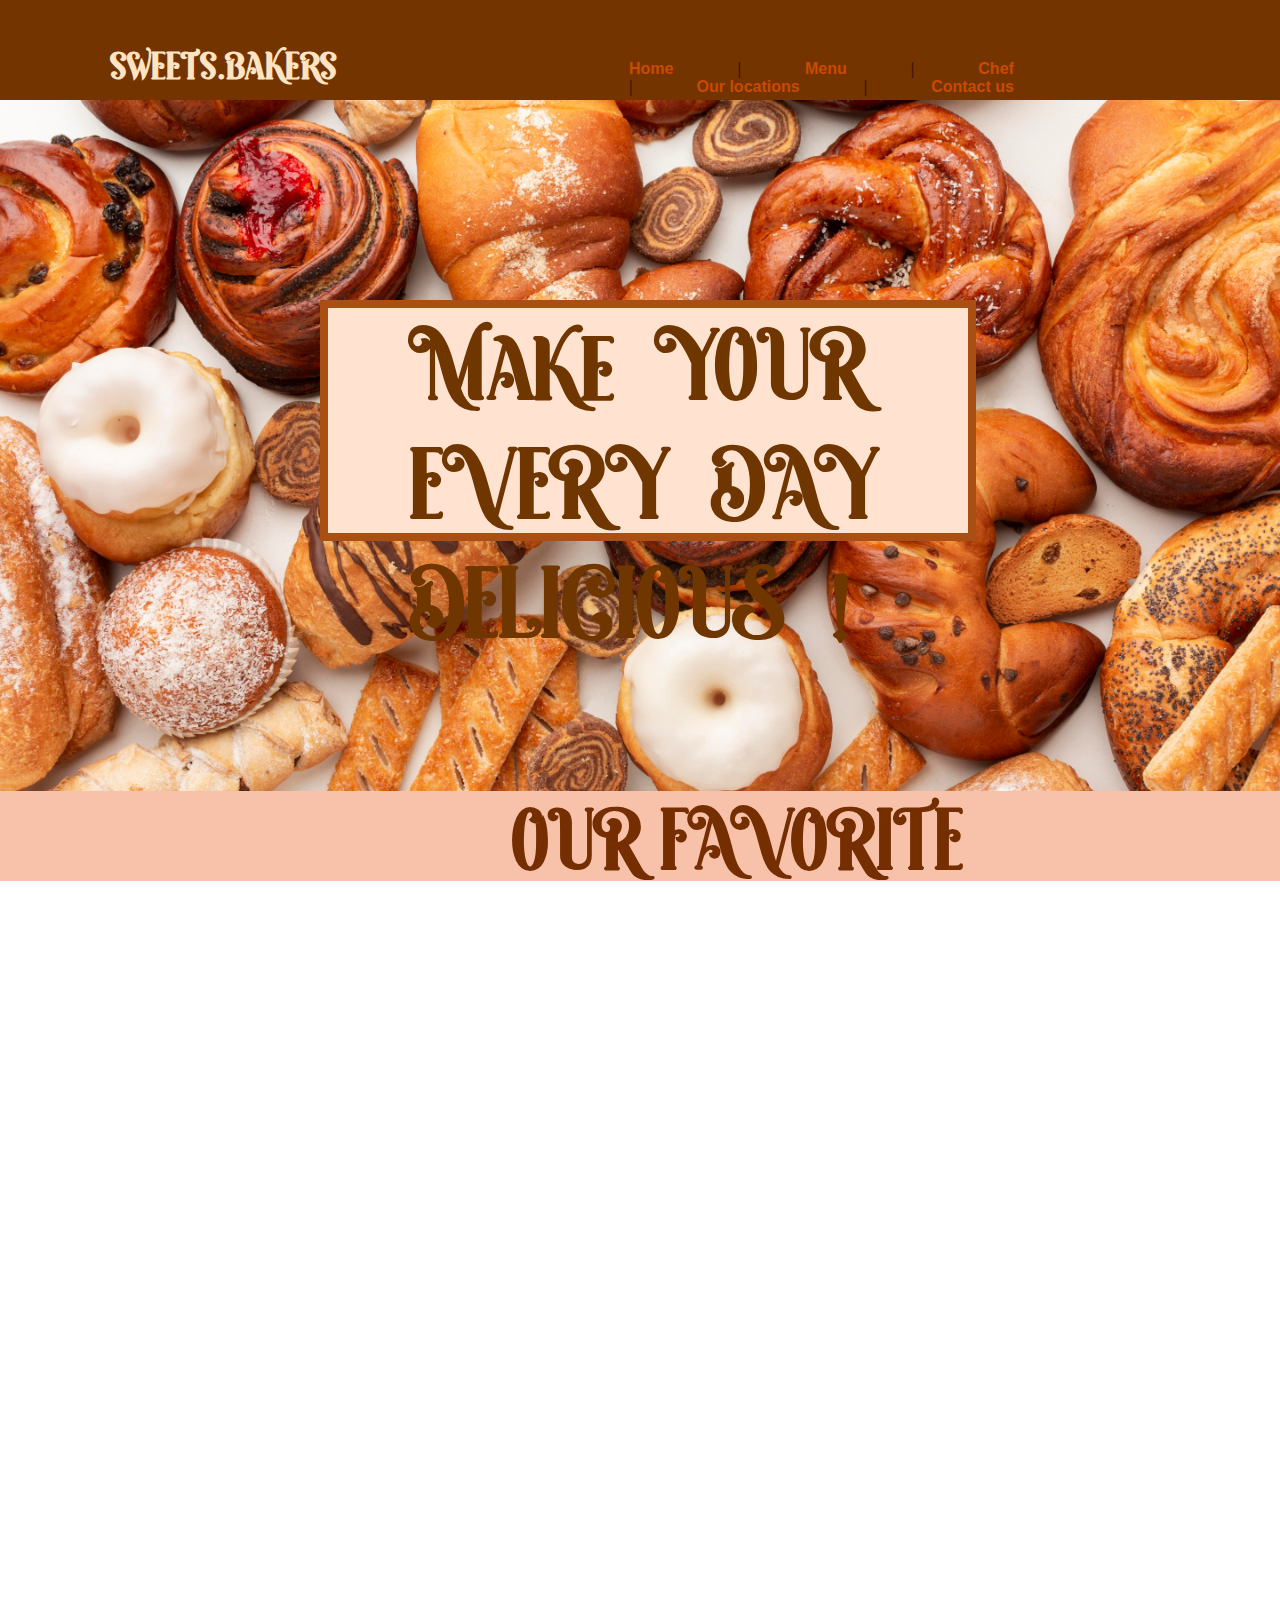
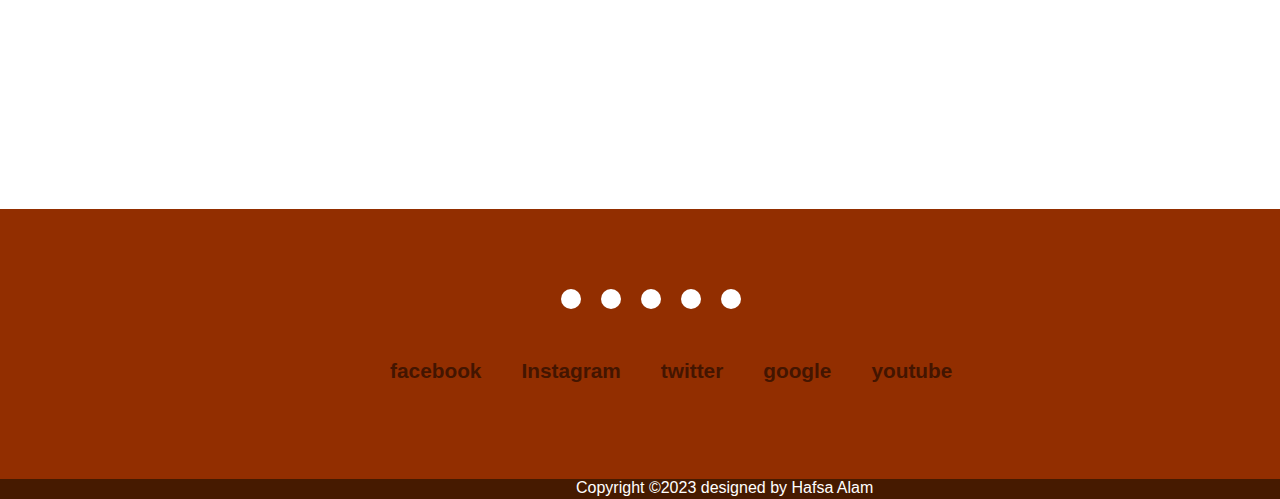
<file: index.html>
<!DOCTYPE html>
<html lang="en">

<head>
    <meta charset="UTF-8">
    <meta name="viewport" content="width=device-width, initial-scale=1.0">
    <title>Sweets Bakers</title>
    <link rel="shoetcut icon" href="images/S__3___1_-removebg-preview.png">
    <link rel="stylesheet" href="webpage.css">
    <link rel="stylesheet" href="https://cdnjs.cloudflare.com/ajax/libs/font-awesome/6.4.2/css/all.min.css" integrity="sha512-z3gLpd7yknf1YoNbCzqRKc4qyor8gaKU1qmn+CShxbuBusANI9QpRohGBreCFkKxLhei6S9CQXFEbbKuqLg0DA==" crossorigin="anonymous" referrerpolicy="no-referrer" />
    <link href="https://unpkg.com/aos@2.3.1/dist/aos.css" rel="stylesheet">
    <script src="https://unpkg.com/aos@2.3.1/dist/aos.js"></script>
    <link rel="stylesheet" href="https://cdnjs.cloudflare.com/ajax/libs/font-awesome/6.4.2/css/all.min.css" integrity="sha512-z3gLpd7yknf1YoNbCzqRKc4qyor8gaKU1qmn+CShxbuBusANI9QpRohGBreCFkKxLhei6S9CQXFEbbKuqLg0DA==" crossorigin="anonymous" referrerpolicy="no-referrer" />


</head>

<body>
    <div class="main">
    <div class="d1">
           <h3> sweets.bakers</h3>
        </div>    
        <div class="d3">
            <ul>
                <li><a href="index.html">Home</a></li>
                <li>|</li>
                <li><a href="menu.html">Menu</a></li>
                <li>|</li>
                <li> <a href="chef.html">Chef</a></li>
                <li>|</li>
                <li><a href="loc.html">Our locations</a></li>
                <li>|</li>
               <li><a href="Contact us.html">Contact us</a></li>
            </ul>
        </div>
    
    <div class="d55"> 
        <a href=""><i class="fa-solid fa-cart-shopping"></i></a>
        <a href=""><i class="fa-solid fa-magnifying-glass"></i></i></a>
       
    </div>
    </div>



    <div class="d5">
        <div class="d6">
            <h2>Make YOUR EVERY DAY DELICIOUS !</h2>
        </div>
        <div class="d7">
            <h5>OUR FAVORITE</h5>
        </div>
       
        <div data-aos="fade-down"
        data-aos-easing="linear"
        data-aos-duration="1500" data-aos-duration=5s class="c1">
            <div class="cc1">
                <img src="images/bread.jpg">
                <br>
                <h6>Brown Bread</h6><br>
                <p> Available in suger free also. </p><br>
                <h4>Rs:500</h4>
                <button>Order</button>
            </div>
            <div data-aos="fade-down"
            data-aos-easing="linear"
            data-aos-duration="1500" data-aos-duration=5s class="cc1">
                <img src="images/cup ckae.jpg">
                <br>
                <h6>cup cakes</h6><br>
                <p> Available in all flavours</p><br>
                <h4>Rs:5000</h4>
                <button>Order</button>
            </div>
            <br><br>
            <div data-aos="fade-down"
            data-aos-easing="linear"
            data-aos-duration="1500" data-aos-duration=5s class="cc2">
                <img src="images/ice cream.jpg">
                <br>
                <h6>Ice Cream</h6>
                <p >Offers six flavours.(strawberry,chocolate crunch,Bounty,Vanilla,Mango,black berry).</p><br>
                <h4>Rs:200 </h4>
                <button>Order</button>
            </div>
            <div data-aos="fade-down"
            data-aos-easing="linear"
            data-aos-duration="1500" data-aos-duration=5s class="cc3">
                <img src="images/white-cake-poured-with-chocolate-decorated-with-oreo-tofifi-cookies.jpg">
                <br>
                <h6>Fresh Cake</h6><br>
                <p> Offers in all flavours.</p><br>
                <h4>Rs:4000</h4>
                <button>Order</button>
            </div>
            <div data-aos="fade-down"
            data-aos-easing="linear"
            data-aos-duration="1500" data-aos-duration=5s class="cc4">
                <img src="images/m1.jpg">
                <br>
                <h6>Samosa</h6><br>
                <p>Only potato and chicken samosa</p><br>
                <h4>Rs:60</h4>
                <button>Order</button>
            </div>
        </div>
        <div class="footer">
            <div data-aos="fade-down"
            data-aos-easing="linear"
            data-aos-duration="1500" data-aos-duration=5s class="cc5">
                <img src="images/oatmeal-chocolate-cookies-mixture-top-view.jpg">

                <h6>Mix Biscuits</h6><br>
                <p>Available in all flavours</p><br>
                <h4>Rs:500</h4>
                <button>Order</button>
            </div>
            <div data-aos="fade-down"
            data-aos-easing="linear"
            data-aos-duration="1500" data-aos-duration=5s class="cc6">
                <img src="images/st.jpg">
                <br>
                <h6>Sweet sticks</h6><br>
                <p>Made by freshly </p><br>
                <h4>Rs:50</h4>
                <button>Order</button>
            </div>
            <div data-aos="fade-down"
            data-aos-easing="linear"
            data-aos-duration="1500" class="cc7">
                <img src="images/roll.jpg">
                <br>
                <h6>Roll</h6><br>
                <p>Vegetable and chicken roll.</p><br>
                <h4>Rs:100</h4>
                <button>Order</button>
            </div>
            <div data-aos="fade-down"
            data-aos-easing="linear"
            data-aos-duration="1500" data-aos-duration=5s class="cc7">
                <img src="images/sake.jpg">
                <br>
                <h6>Shake</h6><br>
                <p>Available in all flavours.</p><br>
                <h4>Rs:1200</h4>
                <button>Order</button>
            </div>
            <div data-aos="fade-down"
            data-aos-easing="linear"
            data-aos-duration="1500" class="cc7">
                <img src="images/jalebi.jpg">
                <br>
                <h6>Jalebie</h6><br>
                <p>Available fresh.</p><br>
                <h4>Rs:200 per kg</h4>
                <button>Order</button>
            </div>
        </div>
    <div class="footercontainer">
        <div class="socialicons">
            <a href="#"><i class="fa-brands fa-facebook"></i></a>
            <a href="#"><i class="fa-brands fa-instagram"></i></a>
            <a href="#"><i class="fa-brands fa-twitter"></i></a>
            <a href="#"><i class="fa-brands fa-google-plus"></i></a>
            <a href="#"><i class="fa-brands fa-youtube"></i></a>

        </div>
        <div class="foot">
            <ul>
                <li><a href="#">facebook</a></li>
                <li><a href="#">Instagram</a></li>
                <li><a href="#">twitter</a></li>
                <li><a href="#">google</a></li>
                <li><a href="#">youtube</a></li>
            </ul>
        </div>      
    </div>
    <div class="foot2">
        <p>Copyright &copy;2023 designed by<span class="designer"> Hafsa Alam</span></p>
    </div>
    <script>
        AOS.init();
      </script>

</body>

</html>
</file>
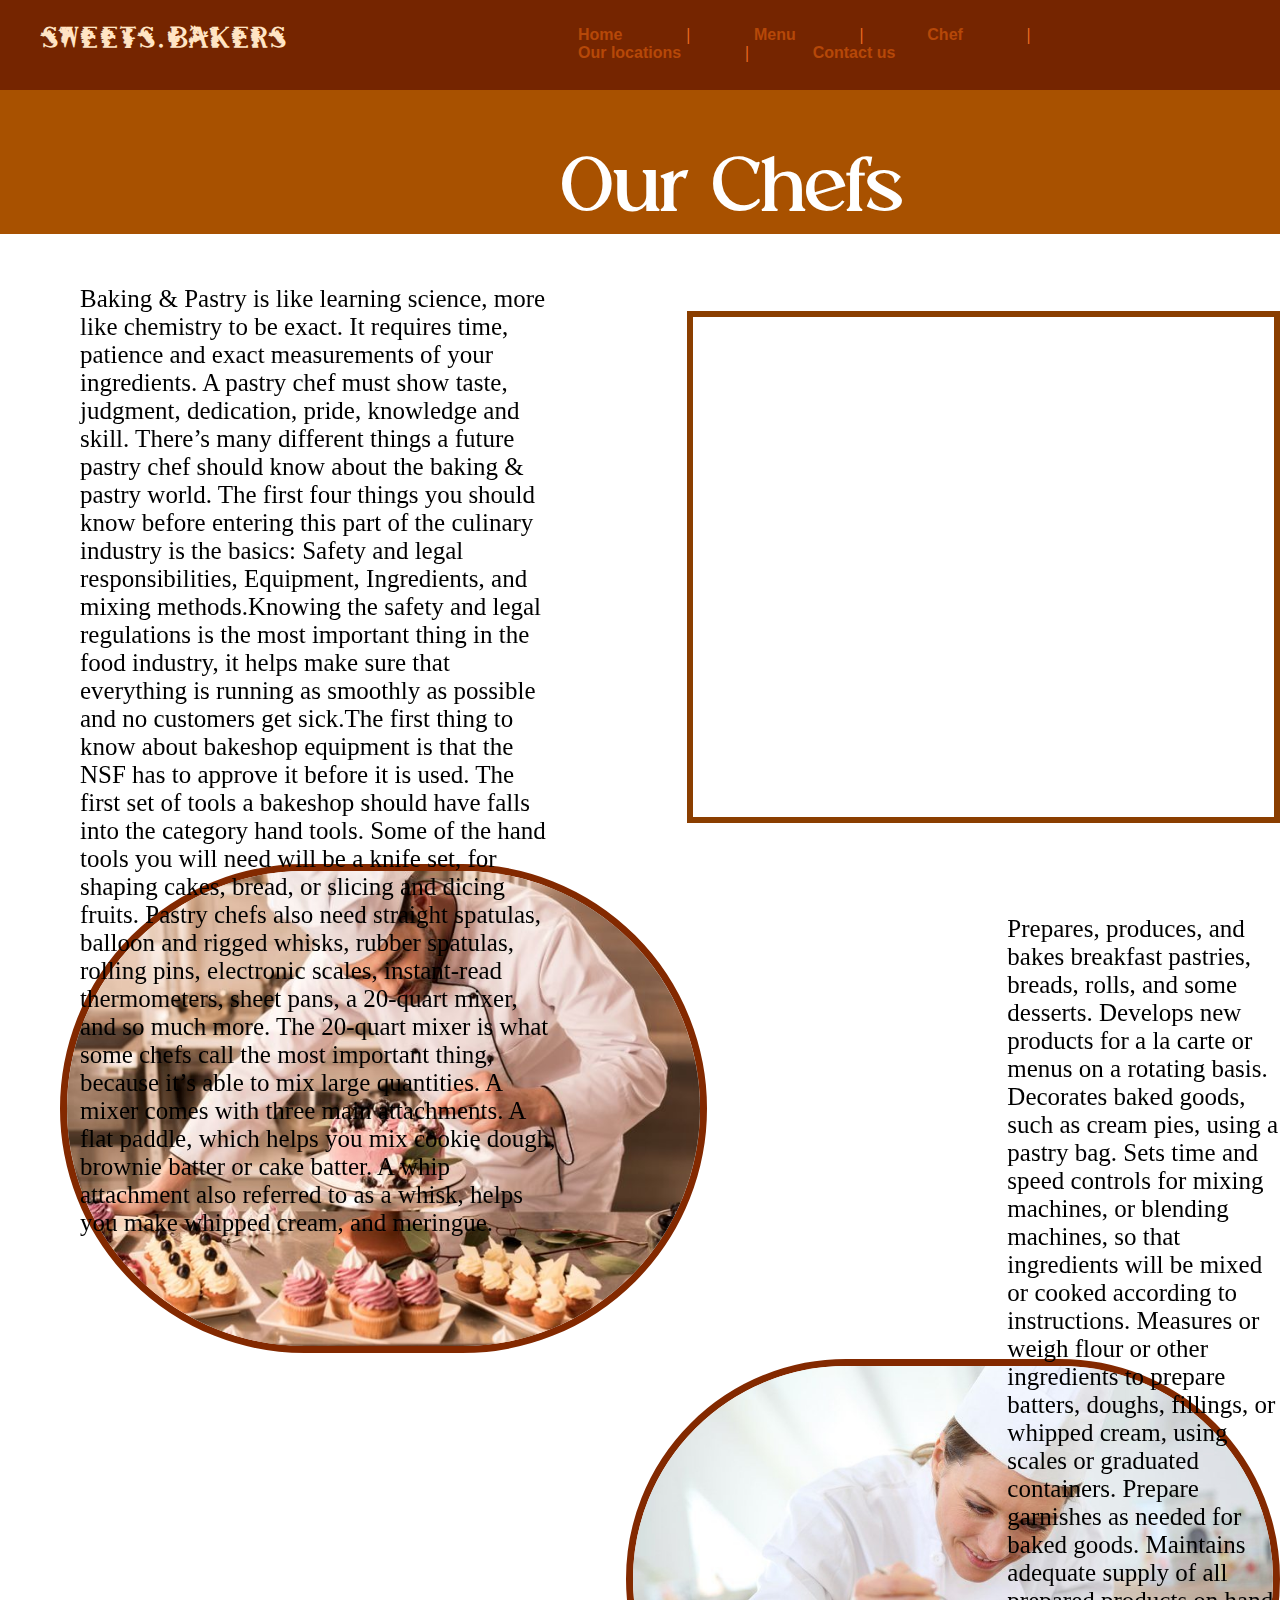
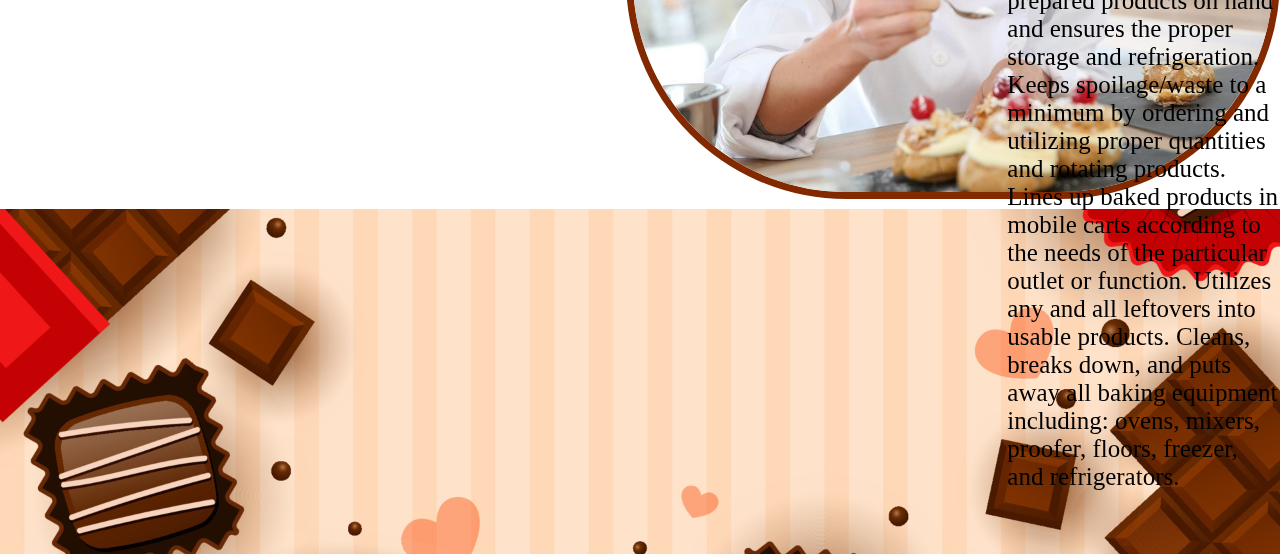
<file: chef.html>
<!DOCTYPE html>
<html lang="en">
<head>
    <meta charset="UTF-8">
    <meta name="viewport" content="width=device-width, initial-scale=1.0">
    <title>Document</title>
    <link href="https://unpkg.com/aos@2.3.1/dist/aos.css" rel="stylesheet">
    <script src="https://unpkg.com/aos@2.3.1/dist/aos.js"></script>
    <link rel="stylesheet" href="https://cdnjs.cloudflare.com/ajax/libs/font-awesome/6.4.2/css/all.min.css" integrity="sha512-z3gLpd7yknf1YoNbCzqRKc4qyor8gaKU1qmn+CShxbuBusANI9QpRohGBreCFkKxLhei6S9CQXFEbbKuqLg0DA==" crossorigin="anonymous" referrerpolicy="no-referrer" />


    <style>
        *{
            margin: 0;
        }
        body{
            background-image: url(images/cho.jpg);
            background-size: cover;
            background-position: center;
            height: 60vh;
           
        }
        .d1 {
    background-color: rgb(117, 37, 0);
    height: 90px;
    position: fixed;
    display: flex;
    width: 100%;
}

.logo {

    
    height: 160px;
    margin-left: 10px;
width: 200px;
border: 0px;
margin-bottom: 100px;

}

ul li {
    list-style-type: none;
    margin-top: 30px;
    display: inline;
    margin-left: 60px;
    color: rgb(241, 112, 36);
    font-weight: bolder;
}

ul li a {
    text-decoration: none;
    list-style-type: none;
    margin-top: 10%;
    color: rgb(182, 72, 8);
    font-family: 'Gill Sans', 'Gill Sans MT', Calibri, 'Trebuchet MS', sans-serif;
}





.d3 {
    margin-top: 2%;
    margin-left: 15%;
}
.d3 ul li a:hover{
    color: rgb(255, 255, 255);
    font-size: 15px;
    border-bottom: 2px solid #fffafa;
}
        aside{
            width: 100%;
            background-color: rgb(168, 81, 0);
            height: 10vh;
            font-size: 30px;
        }
        
        @font-face{
            font-family: my;
            src: url(aurora_6/Aurora.otf);
        }
        h1{
            margin-left: 44%;
           padding-top: 20px;
           color: white;
           font-family: my;
        }
        .chef{
            background-color: rgb(255, 255, 255);
            width: 100%;
            height: 70vh;
            border: 3px;
            display: flex;
        }
        
        p{
            font-size: 25px;
            width: 45%;
            padding-top: 4%;
            margin-left: 80px;
        }
        iframe{
            margin-left: 10%;
            margin-top: 6%;
    
            border: 6px solid rgb(138, 62, 0);
        }
        footer{
            background-color: rgb(255, 255, 255);
            width: 100%;
            height: 55vh;
            display: flex;
            


        }
        .ppp{
            font-size: 25px;
            width: 45%;
            padding-top: 4%;
            margin-left: 300px;

        }
        img{
            margin-left: 60px;border: 7px solid rgb(131, 41, 0);
            margin-bottom: 10px;
            border-radius: 1000px;
        }
        .ffff{
            background-color: rgb(255, 255, 255);
            width: 100%;
            height: 50vh;
        }
        .little{
            margin-left: 150px;
        }
aside{
    height: 20vh;
}
h1{
    padding-top: 80px;
}

.d55 a {
    height: 400px;
    color: white;
    padding: 10px;
    
}
.d55{
    height: 40px;
    width: 6%;
    margin-top: 38px;
    margin-left: 12%;
    
}

.d55 a:hover{
    border-bottom: 4px solid white;
}
@font-face{
    font-family: some;
    src: url(plante/Plante.ttf);
}
h3{
font-family: some;
color: bisque;
font-size: 30px;
margin-left: 40px;
margin-top: 20px;

}

    </style>
</head>
<body>
    <div class="d1">
        <div class="d11">
            <h3> sweets.bakers</h3>
        </div>
        

        <div class="d3">
            <ul>
                <li><a href="index.html">Home</a></li>
                <li>|</li>
                <li><a href="menu.html">Menu</a></li>
                <li>|</li>
                <li> <a href="chef.html">Chef</a></li>
                <li>|</li>
                <li><a href="loc.html">Our locations</a></li>
                <li>|</li>
                <li><a href="">Contact us</a></li>
            </ul>
        </div>
        <div class="d55"> 
            <a href=""><i class="fa-solid fa-cart-shopping"></i></a>
            <a href=""><i class="fa-solid fa-magnifying-glass"></i></i></a>
           
        </div>
    </div>
    <br>
    <br>
    <br>
    <aside>
        <h1>Our Chefs</h1>

    </aside>
    <div class="chef">
<p data-aos="fade-up"
data-aos-anchor-placement="top-bottom" data-aos-duaration="10s">Baking & Pastry is like learning science, more like chemistry to be exact. It requires time, patience and exact measurements of your ingredients. A pastry chef must show taste, judgment, dedication, pride, knowledge and skill. There’s many different things a future pastry chef should know about the baking & pastry world. The first four things you should know before entering this part of the culinary industry is the basics: Safety and legal responsibilities, Equipment, Ingredients, and mixing methods.Knowing the safety and legal regulations is the most important thing in the food industry, it helps make sure that everything is running as smoothly as possible and no customers get sick.The first thing to know about bakeshop equipment is that the NSF has to approve it before it is used. The first set of tools a bakeshop should have falls into the category hand tools. Some of the hand tools you will need will be a knife set, for shaping cakes, bread, or slicing and dicing fruits. Pastry chefs also need straight spatulas, balloon and rigged whisks, rubber spatulas, rolling pins, electronic scales, instant-read thermometers, sheet pans, a 20-quart mixer, and so much more. The 20-quart mixer is what some chefs call the most important thing, because it’s able to mix large quantities. A mixer comes with three main attachments. A flat paddle, which helps you mix cookie dough, brownie batter or cake batter. A whip attachment also referred to as a whisk, helps you make whipped cream, and meringue.</p>

    <iframe width="700" height="500" src="https://www.youtube.com/embed/XNXuwrXFHRs?si=8UF7UcWErNZAm51n" title="YouTube video player" frameborder="0" allow="accelerometer; autoplay; clipboard-write; encrypted-media; gyroscope; picture-in-picture; web-share" allowfullscreen></iframe>

</div>
<footer>
    <img  height="475px" src="images/chef1.jpg"><p  data-aos="fade-up"
    data-aos-anchor-placement="top-bottom"
     class="ppp">Prepares, produces, and bakes breakfast pastries, breads, rolls, and some desserts.
    Develops new products for a la carte or menus on a rotating basis.
    Decorates baked goods, such as cream pies, using a pastry bag.
    Sets time and speed controls for mixing machines, or blending machines, so that ingredients will be mixed or cooked according to instructions.
    Measures or weigh flour or other ingredients to prepare batters, doughs, fillings, or whipped cream, using scales or graduated containers.
    Prepare garnishes as needed for baked goods.
    Maintains adequate supply of all prepared products on hand and ensures the proper storage and refrigeration.
    Keeps spoilage/waste to a minimum by ordering and utilizing proper quantities and rotating products.
    Lines up baked products in mobile carts according to the needs of the particular outlet or function.
    Utilizes any and all leftovers into usable products.
    Cleans, breaks down, and puts away all baking equipment including: ovens, mixers, proofer, floors, freezer, and refrigerators.</p>
    
</footer>

<footer class="ffff">

    <p  data-aos="fade-up"
    data-aos-anchor-placement="top-bottom" class="o">Bakers need expert knowledge of every stage of the dough preparation and baking process (as applied not just to bread but to a whole host of other baked goods, too), which must be performed in accordance with food hygiene and safety standards (HACCP).

        They measure, mix, knead and bake dough to produce a vast variety of bread and baked products (such as croissants, bread sticks, crackers, savoury snacks, pizzas, focaccia, cakes, biscuits, pastries, doughnuts) and in doing so need to ensure that they follow strict recipes.
        In addition to bread-making and baking tasks, bakers also have a number of other responsibilities, including ordering and purchasing raw materials, cleaning work areas, carrying out routine and unplanned maintenance on tools and equipment and packaging finished goods.</p>
        <img class="little"  src="images/chef2.jpg">
</footer>

<script>
    AOS.init();
  </script>
    
</body>
</html>
</file>
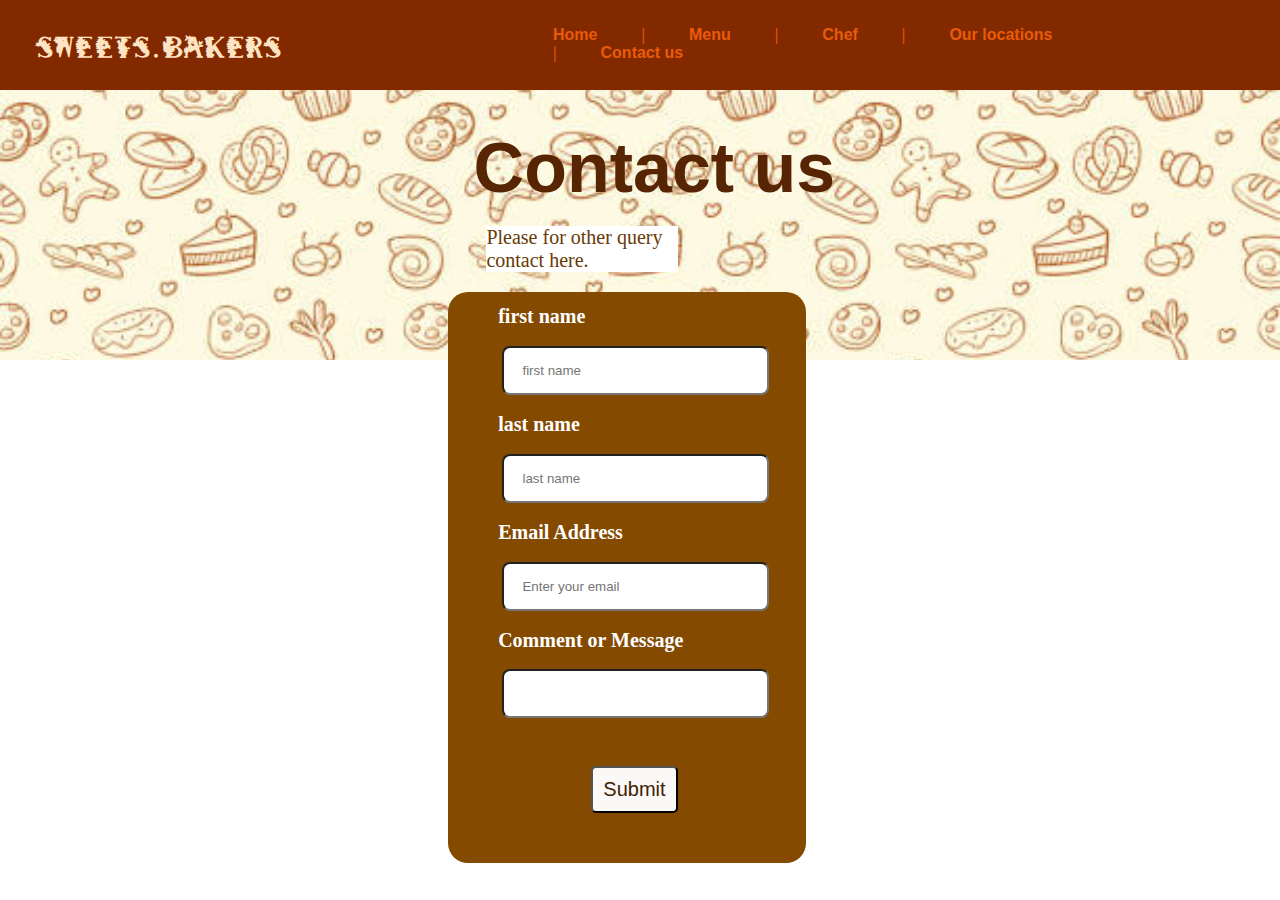
<file: Contact us.html>
<!DOCTYPE html>
<html lang="en">
<head>
    <meta charset="UTF-8">
    <meta name="viewport" content="width=device-width, initial-scale=1.0">
    <title>Document</title>
    <link href="https://unpkg.com/aos@2.3.1/dist/aos.css" rel="stylesheet">
    <script src="https://unpkg.com/aos@2.3.1/dist/aos.js"></script>
    <link rel="stylesheet" href="https://cdnjs.cloudflare.com/ajax/libs/font-awesome/6.4.2/css/all.min.css" integrity="sha512-z3gLpd7yknf1YoNbCzqRKc4qyor8gaKU1qmn+CShxbuBusANI9QpRohGBreCFkKxLhei6S9CQXFEbbKuqLg0DA==" crossorigin="anonymous" referrerpolicy="no-referrer" />


</head>
<style>
    *{
        margin: 0;
    }
    .d1 {
    background-color: rgb(131, 41, 0);
    height: 90px;
    padding-left: 5px;
    position: fixed;
    display: flex;
    width: 100%;
}
.d11{
    margin-bottom: 20px;
}

.logo {

    
    height: 160px;
    margin-left: 10px;
width: 200px;

}

ul li {
    list-style-type: none;
    margin-top: 30px;
    display: inline;
    margin-left: 40px;
    color: rgb(223, 88, 9);
    font-weight: bolder;
}

ul li a {
    text-decoration: none;
    list-style-type: none;
    margin-top: 10%;
    color: rgb(233, 91, 9);
    font-family: 'Gill Sans', 'Gill Sans MT', Calibri, 'Trebuchet MS', sans-serif;
}





.d3 {
    margin-top: 2%;
    margin-left: 15%;
}
.d3 ul li a:hover{
    color: rgb(255, 255, 255);
    font-size: 15px;
    border-bottom: 2px solid #fffafa;
}
.f1{
        background-image: url(images/bg22.jpg);
        width: 100%;
        height: 40vh;
        background-size: cover;
    
    }
    h2{
        color: rgb(87, 37, 3);
        padding-top: 10%;
        margin-left: 37%;
        font-family: 'Gill Sans', 'Gill Sans MT', Calibri, 'Trebuchet MS', sans-serif;
        font-size: 70px;
    }
    p{
        margin-left: 38%;
        color: rgb(104, 58, 6);
        font-size: 20px;
        background-color: white;
        width: 15%;
    }
    form{
        border-radius: 5px solid brown;
        background-color: rgb(131, 74, 0);
        margin-top: 20px;
        width: 28%;
        margin-left: 15%;
margin-left: 35%;
border-radius: 20px;
padding-top: 1%;
padding-bottom: 50px;

    }
    input{
        width: 65%;
        padding-bottom: 3%;
        margin-left: 15%;
        margin-top: 5%;
        border-radius: 8px;
        height: 10%;
        padding: 15px;
       
    }
    h6{
        margin-left: 14%;
       font-size: 20px;
       color: white;
    }
    button{
        margin-left: 40%;
        font-size: 20px;
        margin-top: 30px;
        background-color: #faf9f8;
        border-radius: 5px;
        padding: 10px;
    }
    input :focus{
        background-color: rgb(197, 95, 0);
    }
    button a{
        color: rgb(66, 32, 0);
        text-decoration: none;
    }
     button :focus{
        background-color: rgb(196, 105, 2);
    }
    .d55{
    height: 40px;
    width: 6%;
   
    margin-top: 38px;
    margin-left: 12%;
    
}
.d55 a {
    height: 400px;
    color: white;
    padding: 10px;
    
}
.d55 a:hover{
    border-bottom: 4px solid white;
}
@font-face{
    font-family: my;
    src: url(plante/Plante.ttf);
}
h3{
font-family: my;
color: bisque;
font-size: 30px;
margin-left: 30px;
margin-top: 30px;
}
</style>
<body>
    <div class="d1">
        <div class="d11">
            <h3> sweets.bakers</h3>
        </div>
        

        <div class="d3">
            <ul>
                <li><a href="index.html">Home</a></li>
                <li>|</li>
                <li><a href="menu.html">Menu</a></li>
                <li>|</li>
                <li> <a href="chef.html">Chef</a></li>
                <li>|</li>
                 <li><a href="loc.html">Our locations</a></li>
                 <li>|</li>
                <li><a href="Contact us.html">Contact us</a></li>
            </ul>
        </div>
        <div class="d55"> 
            <a href=""><i class="fa-solid fa-cart-shopping"></i></a>
            <a href=""><i class="fa-solid fa-magnifying-glass"></i></a>
           
        </div>    
       
    </div>
    <footer class="f1"><h2>Contact us</h2><br><p>Please for other query contact here.</p>
    <form>
       <h6>first name</h6><input type="text"  placeholder=" first name " required="true" ><br><br>
       <h6>last name</h6> <input type="text"  placeholder=" last name "  required="true"><br><br>
       <h6>Email Address</h6> <input type="text"  placeholder=" Enter your email "  required="true"><br><br>
       <h6>Comment or Message</h6> <input  height="30%"    type="text"  ><br><br>
       <button onclick="alert(adsd)"><a href="index.html">Submit</a></button>
    </form></footer>
    <script>
        alert("contact us and enjoy");
    </script>
    <script>
        AOS.init();
      </script>
</body>
</html>
</file>
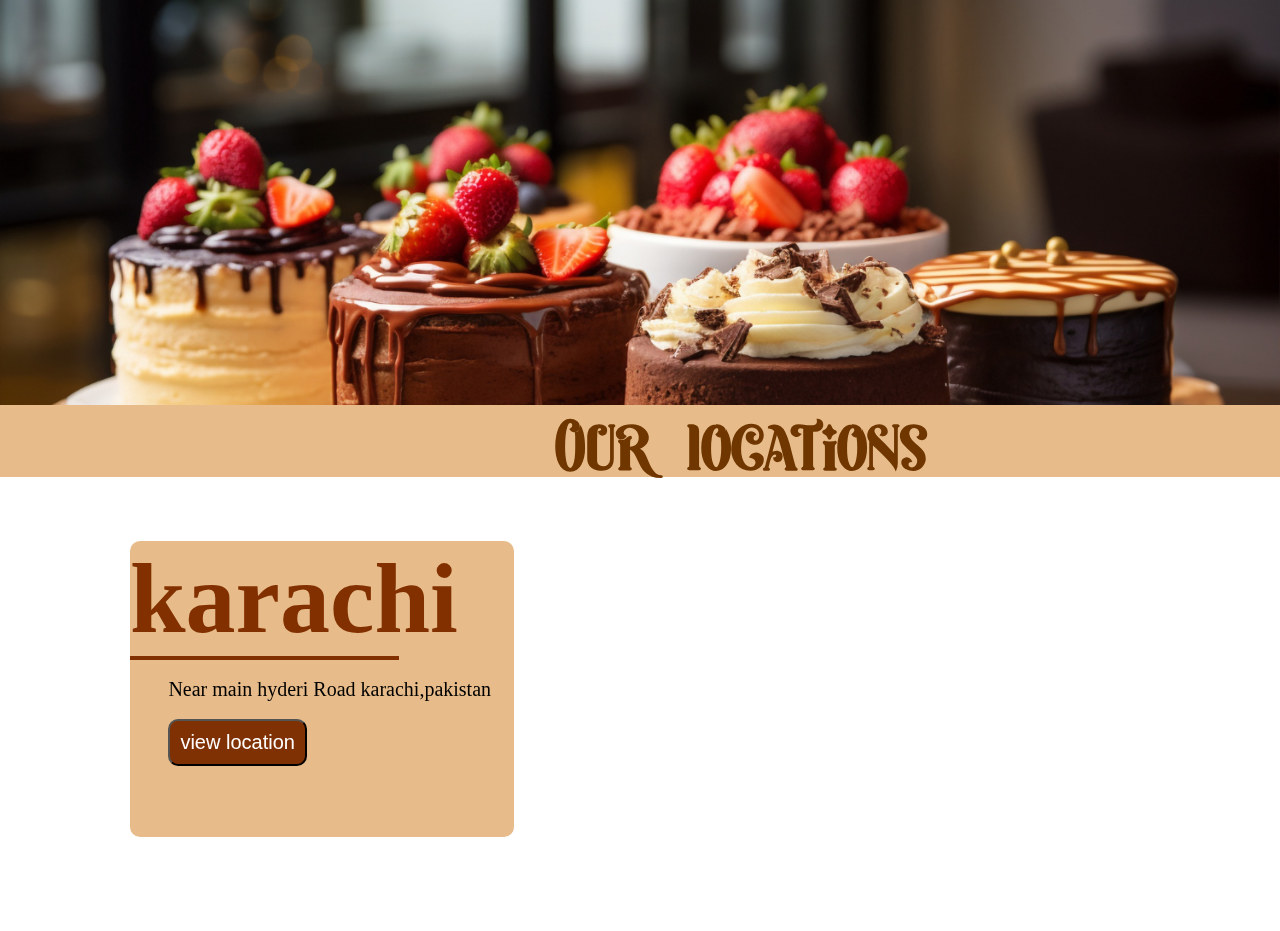
<file: loc.html>
<!DOCTYPE html>
<html lang="en">
<head>
    <meta charset="UTF-8">
    <meta name="viewport" content="width=device-width, initial-scale=1.0">
    <title>Document</title>
    <link href="https://unpkg.com/aos@2.3.1/dist/aos.css" rel="stylesheet">
    <script src="https://unpkg.com/aos@2.3.1/dist/aos.js"></script>
    <link rel="stylesheet" href="https://cdnjs.cloudflare.com/ajax/libs/font-awesome/6.4.2/css/all.min.css" integrity="sha512-z3gLpd7yknf1YoNbCzqRKc4qyor8gaKU1qmn+CShxbuBusANI9QpRohGBreCFkKxLhei6S9CQXFEbbKuqLg0DA==" crossorigin="anonymous" referrerpolicy="no-referrer" />



</head>
<style>
    *{
        margin: 0;
    }
     .d1 {
    background-color: rgb(243, 180, 129);
    height: 90px;
    position: fixed;
    display: flex;
    width: 100%;
}

.logo {

    
    height: 160px;
    margin-left: 10px;
width: 200px;
border: 0px;
margin-bottom: 100px;

}

ul li {
    list-style-type: none;
    margin-top: 30px;
    display: inline;
    margin-left: 60px;
    color: rgb(51, 19, 0);
    font-weight: bolder;
}

ul li a {
    text-decoration: none;
    list-style-type: none;
    margin-top: 10%;
    color: rgb(102, 37, 0);
    font-family: 'Gill Sans', 'Gill Sans MT', Calibri, 'Trebuchet MS', sans-serif;
}





.d3 {
   
    margin-left: 22%;
}
.d3 ul li a:hover{
    color: rgb(255, 255, 255);
    font-size: 15px;
    border-bottom: 2px solid #fffafa;
}
#side
{

    width: 100%;
    height: 45vh;
    background-image: url(images/bbbbbbbbb.jpg);
    background-size: cover;
   
}
#side1{
    height: 8vh;
    background-color: rgb(231, 188, 138);

}
@font-face {

font-family: my font;
src: url(mercy_christole/Mercy\ Christole.ttf);
}

h1 {
font-family: my font;
font-size: 50px;
color: rgb(112, 54, 0);
padding-left: 30px;
margin-left: 41%;
word-spacing: 20px;


}
iframe{
    height: 50vh;

    margin-left: 80%;
}
section{
    background-color: rgb(255, 255, 255);
    height: 40vh;
    display: flex;
}
.main{
    margin-left: 130px;
    background-color: rgb(231, 188, 138);
    width: 30%;
    margin-top: 5%;
    border-radius: 10px;
}
h2{
    font-size: 100px;
    color: rgb(131, 48, 0);
   border-bottom: 4px solid rgb(131, 48, 0);
   width: 70%;
}
p{
    font-size: 20px;
    padding-left: 10%;
}
button{
font-size: 20px;
background-color: rgb(128, 49, 3);
color: white;
margin-left: 10%;
padding: 10px;
border-radius: 10px;
}
button:hover{
    background-color:rgb(168, 67, 9) ;
}

</style>
<body>
 
    <aside id="side"></aside>
    <aside  id="side1"><h1>Our locations</h1></aside>
   <section>
    <div data-aos="zoom-out-up"  class="main"><h2>karachi</h2><br><p>Near main hyderi Road karachi,pakistan</p><br><button>view location</button></div>
    <div class="i"><iframe data-aos="zoom-out-up" src="https://www.google.com/maps/embed?pb=!1m18!1m12!1m3!1d462118.02491053584!2d67.15546194999999!3d25.193202399999997!2m3!1f0!2f0!3f0!3m2!1i1024!2i768!4f13.1!3m3!1m2!1s0x3eb33e06651d4bbf%3A0x9cf92f44555a0c23!2sKarachi%2C%20Karachi%20City%2C%20Sindh!5e0!3m2!1sen!2s!4v1699548045729!5m2!1sen!2s" width="600" height="450" style="border:0;" allowfullscreen="" loading="lazy" referrerpolicy="no-referrer-when-downgrade"></iframe></div></section>
    <script>
        AOS.init();
      </script>
</body>
</html>
</file>
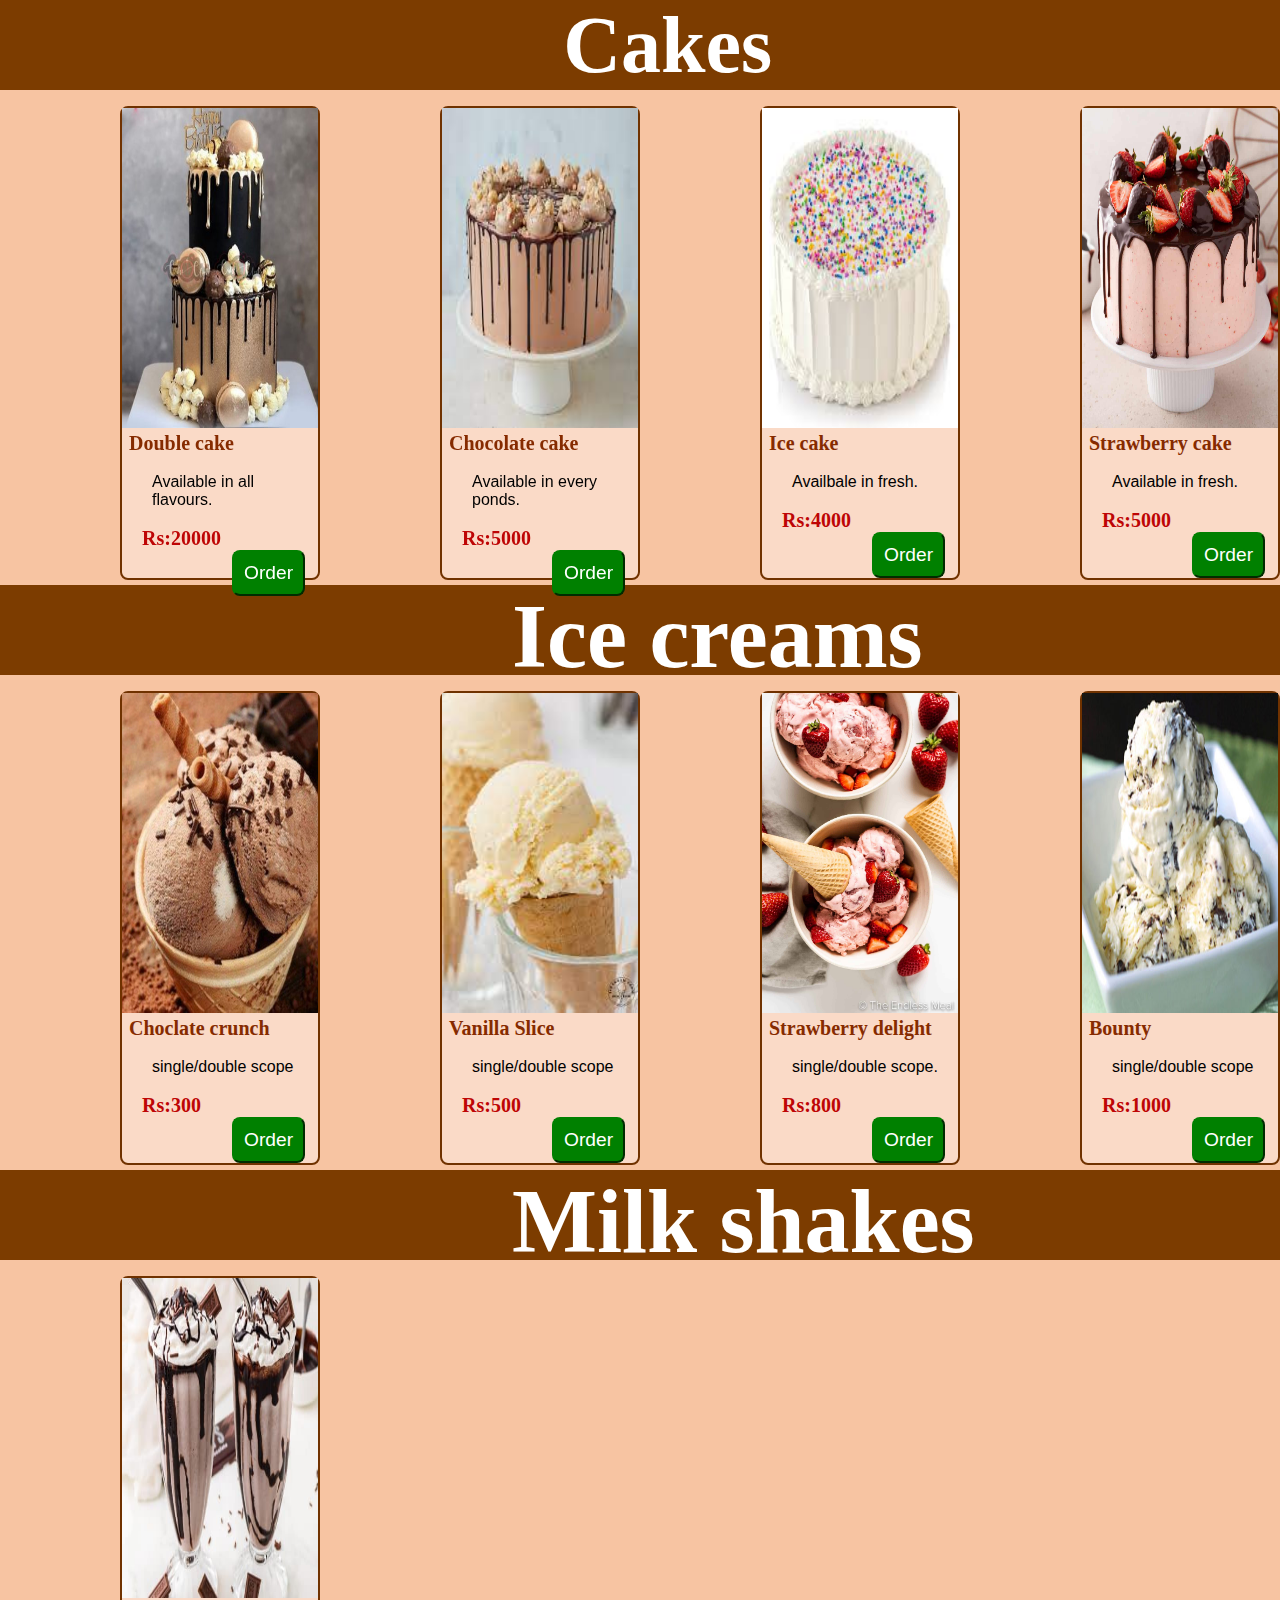
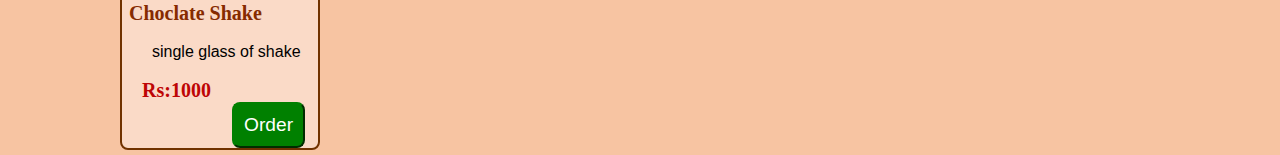
<file: menu.html>
<!DOCTYPE html>
<html lang="en">
<head>
    <meta charset="UTF-8">
    <meta name="viewport" content="width=device-width, initial-scale=1.0">
    <title>Document</title>
    <link rel="stylesheet" href="https://cdnjs.cloudflare.com/ajax/libs/font-awesome/6.4.2/css/all.min.css" integrity="sha512-z3gLpd7yknf1YoNbCzqRKc4qyor8gaKU1qmn+CShxbuBusANI9QpRohGBreCFkKxLhei6S9CQXFEbbKuqLg0DA==" crossorigin="anonymous" referrerpolicy="no-referrer" />
    <link href="https://unpkg.com/aos@2.3.1/dist/aos.css" rel="stylesheet">
    <script src="https://unpkg.com/aos@2.3.1/dist/aos.js"></script>
    <link rel="stylesheet" href="https://cdnjs.cloudflare.com/ajax/libs/font-awesome/6.4.2/css/all.min.css" integrity="sha512-z3gLpd7yknf1YoNbCzqRKc4qyor8gaKU1qmn+CShxbuBusANI9QpRohGBreCFkKxLhei6S9CQXFEbbKuqLg0DA==" crossorigin="anonymous" referrerpolicy="no-referrer" />

</head>
<style>
    *{
        margin: 0;
    }
    section{
        height: 55vh;
        display: flex;
        background-color: rgb(247, 196, 162);
    }
    div{
        background-color: rgb(124, 60, 0);
        width: 100%;
        height: 10vh;
    }
    h1{
        color: white;
        margin-left: 44%;
        font-size: 80px;
    }
    .a {
        border: 2px solid rgb(112, 50, 0);
        width: 16%;
        margin-top: 16px;
        margin-left: 120px;
        border-radius: 8px;
        padding-bottom: 380px;
        background-color: hsl(22, 83%, 88%);
       
    }
    h6 {
    font-size: 20px;
    margin-left: 7px;
    color: rgb(134, 43, 0);
    font-weight: bolder;
}

p {
    margin-left: 30px;
    font-family: 'Gill Sans', 'Gill Sans MT', Calibri, 'Trebuchet MS', sans-serif;
}
button {
    margin-left: 110px;
    padding: 10px;
    font-size: larger;
    background-color: green;
    color: white;
    border-radius: 8px;
    border-color: green;
}

button:hover {
    background-color: darkgreen;
}
img{
    height: 320px;
    width: 100%;
 
    
}
h4{
    color: rgb(190, 5, 5);
    margin-left: 20px;
    font-size: 20px;
}
.main1{
    height: 55vh;
        display: flex;
        background-color: rgb(247, 196, 162);

}
.main2{
    
        background-color: rgb(124, 60, 0);
        width: 100%;
        height: 10vh;

}
h2{
    
        color: white;
        margin-left: 40%;
        font-size: 90px;

}

</style>
<body>
<div><h1>Cakes</h1></div>
<section>
    <div data-aos="fade-down"
    data-aos-easing="linear"
    data-aos-duration="1500" data-aos-duration=5s class="a">
        <img src="images/cake1.jpg">
        <br>
        <h6>Double cake</h6><br>
        <p> Available in all flavours. </p><br>
        <h4>Rs:20000</h4>
        <button>Order</button>
    </div>
    <div data-aos="fade-down"
    data-aos-easing="linear"
    data-aos-duration="1500" data-aos-duration=5s class="a">
        <img src="images/ckae2.jpg">
        <br>
        <h6>Chocolate cake</h6><br>
        <p> Available in every ponds. </p><br>
        <h4>Rs:5000</h4>
        <button>Order</button>
    </div>
    <div data-aos="fade-down"
    data-aos-easing="linear"
    data-aos-duration="1500" data-aos-duration=5s class="a">
        <img src="images/ice cake1.jpg">
        <br>
        <h6>Ice cake</h6><br>
        <p> Availbale in fresh. </p><br>
        <h4>Rs:4000</h4>
        <button>Order</button>
    </div>
    <div data-aos="fade-down"
    data-aos-easing="linear"
    data-aos-duration="1500" data-aos-duration=5s class="a">
        <img src="images/sckae.jpg"
        <br>
        <h6>Strawberry cake</h6><br>
        <p> Available in fresh. </p><br>
        <h4>Rs:5000</h4>
        <button>Order</button>
    </div>
    
</section>
    <div class="main2"><h2>Ice creams</h2></div>
    <section class="main1">
    <div data-aos="fade-down"
    data-aos-easing="linear"
    data-aos-duration="1500" data-aos-duration=5s class="a">
        <img src="images/i1.jpg">
        <br>
        <h6>Choclate crunch</h6><br>
        <p> single/double scope</p><br>
        <h4>Rs:300</h4>
        <button>Order</button>
    </div>
    <div data-aos="fade-down"
    data-aos-easing="linear"
    data-aos-duration="1500" data-aos-duration=5s class="a">
        <img src="images/i2.jpg">
        <br>
        <h6>Vanilla Slice</h6><br>
        <p>single/double scope </p><br>
        <h4>Rs:500</h4>
        <button>Order</button>
    </div>
    <div class="a">
        <img data-aos="fade-down"
        data-aos-easing="linear"
        data-aos-duration="1500" data-aos-duration=5s src="images/i3.jpg">
        <br>
        <h6>Strawberry delight</h6><br>
        <p> single/double scope. </p><br>
        <h4>Rs:800</h4>
        <button>Order</button>
    </div>
    <div data-aos="fade-down"
    data-aos-easing="linear"
    data-aos-duration="1500" data-aos-duration=5s class="a">
        <img src="images/i4.jpg">
        <br>
        <h6>Bounty</h6><br>
        <p> single/double scope </p><br>
        <h4>Rs:1000</h4>
        <button>Order</button>
    </div>
</section>
<div class="main2"><h2>Milk shakes</h2></div>
<section class="main1">
<div class="a">
    <img src="images/s1.jpg">
    <br>
    <h6>Choclate Shake</h6><br>
    <p>single glass of shake</p><br>
    <h4>Rs:1000</h4>
    <button>Order</button>
</div>
<div data-aos="fade-down"
data-aos-easing="linear"
data-aos-duration="1500" data-aos-duration=5s class="a">
    <img src="images/s2.jpg">
    <br>
    <h6>Strawbeery Shake </h6><br>
    <p>single glass of shake</p><br>
    <h4>Rs:500</h4>
    <button>Order</button>
</div>
<div data-aos="fade-down"
data-aos-easing="linear"
data-aos-duration="1500" data-aos-duration=5s class="a">
    <img src="images/s3.png">
    <br>
    <h6>blue berry </h6><br>
    <p> single glass of shake </p><br>
    <h4>Rs:800</h4>
    <button>Order</button>
</div>
<div data-aos="fade-down"
data-aos-easing="linear"
data-aos-duration="1500" data-aos-duration=5s class="a">
    <img src="images/s4.jpg">
    <br>
    <h6>Coffee shake</h6><br>
    <p>  single glass of shake</p><br>
    <h4>Rs:1000</h4>
    <button>Order</button>
</div>
</section>





    <script>
        AOS.init();
      </script>

</body>
</html>
</file>
<file: webpage.css>
* {
    margin: 0;
}
.main{
    background-color: rgb(243, 180, 129);
    width: 100%;
    display: flex;
    height: 7vh;

   
}
.d55{
    height: 40px;
    width: 6%;
    margin-top: 55px;
    margin-left: 12%;
    
}
.d55 a {
    height: 400px;
    color: white;
    padding: 10px;
    
}
.d55 a:hover{
    border-bottom: 4px solid white;
}

.d1 {
    height: 20px;
    padding-left: 80px;
    margin-top:30px ;
  
    

}
@font-face{
    font-family: my;
    src: url(plante/Plante.ttf);
}
h3{
font-family: my;
color: bisque;
font-size: 30px;
margin-left: 30px;
margin-top: 10px;
}

ul li {
    list-style-type: none;
    margin-top: 30px;
   align-items: center;
    color: rgb(51, 19, 0);
    font-weight: bolder;
    justify-content: center;
}

ul li a {
    text-decoration: none;
    list-style-type: none;
    margin-top: 10%;
    color: rgb(201, 74, 0);
    font-family: 'Gill Sans', 'Gill Sans MT', Calibri, 'Trebuchet MS', sans-serif;align-content: center;
    justify-content: center;
  
}





.d3 {
    
        margin-top: 2%;
       
 

}
.d3 ul li a:hover{
    color: rgb(255, 255, 255);
    font-size: 15px;
    border-bottom: 2px solid #fffafa;

}

.d5 {
    background-image: url(images/sweet-pastry-assortment-top-view.jpg);
    background-size: cover;
    height: 80vh;
    width: 100%;  
}

.d6 {
    background-color: rgb(255, 226, 207);
    width: 50%;
    height: 25vh;
    margin-left: 25%;
    margin-top: 200px;
    border: 8px solid rgb(170, 79, 19);


}

@font-face {

    font-family: my font;
    src: url(mercy_christole/Mercy\ Christole.ttf);
}

h2 {
    font-family: my font;
    font-size: 70px;
    color: rgb(112, 54, 0);
    padding-left: 30px;
    margin-left: 8%;
    word-spacing: 20px;


}
.d7 {
    width: 100%;
    background-color: rgb(247, 194, 169);
    height: 10vh;
    margin-top: 250px;
}
@font-face {
    font-family: my;
    src: url(mercy_christole/Mercy\ Christole.ttf);
}
h5 {
    font-family: my;
    font-size: 60px;
    margin-left: 30%;
    color: rgb(116, 46, 0);
}

.d8 {
    background-color: black;
    height: 50vh;
}



img {
    height: 30vh;
    width: 100%;
    border-radius: 7px;
}

.c1 {
    height: 50vh;
    display: flex;
    padding-left: 10px;
}

.cc1 {
    border: 2px solid rgb(112, 50, 0);
    width: 16.6%;
    margin-top: 16px;
    margin-left: 50px;
    border-radius: 8px;
    padding-bottom: 5px;
    background-color: hsl(22, 83%, 88%);
}

.cc2 {
    border: 2px solid rgb(112, 50, 0);
    width: 16.6%;
    margin-top: 16px;
    margin-left: 40px;
    border-radius: 8px;
    padding-bottom: 5px;
    background-color: hsl(22, 83%, 88%);
}

.cc3 {
    border: 2px solid rgb(112, 50, 0);
    width: 16.6%;
    margin-top: 16px;
    margin-left: 40px;
    border-radius: 8px;
    padding-bottom: 5px;
    background-color: hsl(22, 83%, 88%);
}

.cc4 {
    border: 2px solid rgb(112, 50, 0);
    width: 16.6%;
    margin-top: 16px;
    margin-left: 40px;
    border-radius: 8px;
    padding-bottom: 5px;
    background-color: hsl(22, 83%, 88%);
}

h6 {
    font-size: 20px;
    margin-left: 7px;
    color: rgb(134, 43, 0);
    font-weight: bolder;
}

p {
    margin-left: 30px;
    font-family: 'Gill Sans', 'Gill Sans MT', Calibri, 'Trebuchet MS', sans-serif;
}

h4 {
    margin-left: 10px;
    font-size: 20px;
    color: red;
}

button {
    margin-left: 110px;
    padding: 10px;
    font-size: larger;
    background-color: green;
    color: white;
    border-radius: 8px;
    border-color: green;
}

button:hover {
    background-color: darkgreen;
}

.c2 {
    border: 2px solid rgb(151, 2, 2);
}

.bg {
    width: 50%;
    border: 2px solid green;
}

.footer {
    display: flex;
    margin-right: 20px;
}

.cc5 {
    border: 2px solid rgb(112, 50, 0);
    width: 16.6%;
    margin-top: 16px;
    margin-left: 65px;
    border-radius: 8px;
    padding-bottom: 5px;
    background-color: hsl(22, 83%, 88%);
    margin-bottom: 10px;
}

.cc6 {
    border: 2px solid rgb(112, 50, 0);
    width: 16.6%;
    margin-top: 16px;
    margin-left: 50px;
    border-radius: 8px;
    padding-bottom: 5px;
    background-color: hsl(22, 83%, 88%);
    margin-bottom: 10px;
}

.cc7 {
    border: 2px solid rgb(112, 50, 0);
    width: 16.6%;
    margin-top: 16px;
    margin-left: 50px;
    border-radius: 8px;
    padding-bottom: 10px;
    background-color: hsl(22, 83%, 88%);
    margin-bottom: 10px;
}

.footercontainer {

    background-color: rgb(146, 46, 0);
    padding: 70px 40px 20px;
    height: 20vh;
    width: 95.5%;

    
} 
.socialicons{
    display: flex;
    justify-content: center;

}
.socialicons a {
    text-decoration: none;
    padding: 10px;
    background-color: white;
    margin: 10px;
    border-radius: 50%;
}
.socialicons a i{
    font-size: 2em;
    color: rgb(83, 31, 1);
    opacity: 0.9;
    
}
.socialicons a:hover{
    background-color: rgb(100, 37, 0);
    transition: 0.5s;
}
.socialicons a:hover i{
color: white;
transition: 0.5s;
}
.foot {
margin: 20px 0;
height: 20px;
}
.foot ul  {
    justify-content: center;
    display: flex;

}
.foot ul li{
    color: rgb(141, 52, 1);
    margin: 20px;
    text-decoration: none;
    font-size: 1.3em;
    opacity: 0.7;
    transition: 0.5s;
}
.foot ul li a{
    color: rgb(34, 11, 0);

}
.foot ul li a:hover{
    color: rgb(247, 245, 244);
    border-bottom: 4px solid rgb(255, 255, 255);

}
.foot ul li a:hover{
    opacity: 1;
}
.foot2{
    background-color: rgb(70, 26, 0);
    width: 100%;
    height: 20px;
}
.foot2 p{
    color: white;
    justify-content: center;
    align-items: center;
    margin-left: 45%;
}
@media{
    

    * {
        margin: 0;
    }
    .main{
        background-color: rgb(116, 52, 0);
        width: 100%;
        display: flex;
        height: 100px;
    }
    
    .d1 {
        height: 20px;
        padding-left: 80px;
        margin-bottom:20px ;
        
        margin-bottom: 10px;
    
    }
    
    img.logo {
        height: 150px;
        margin-left: 10px;
    width: 200px;
    margin-bottom: 10px;
    
    
    }
    
    ul li {
        list-style-type: none;
        margin-top: 30px;
        display: inline;
        margin-left: 60px;
        color: rgb(51, 19, 0);
        font-weight: bolder;
    }
    
    ul li a {
        text-decoration: none;
        list-style-type: none;
        margin-top: 10%;
        color: rgb(201, 74, 0);
        font-family: 'Gill Sans', 'Gill Sans MT', Calibri, 'Trebuchet MS', sans-serif;
    }
    
    
    
    
    
    .d3 {
        
        margin-left: 15%;
        width: 50%;
      margin-top: 60px;
    
    }
    .d3 ul li a:hover{
        color: rgb(255, 255, 255);
        font-size: 15px;
        border-bottom: 2px solid #fffafa;
    }
    
    .d5 {
        background-image: url(images/sweet-pastry-assortment-top-view.jpg);
        background-image: cover;
        background-size: cover;
        height: 80vh;
        width: 100%;
        position: absolute;
       
    }
    
    .d6 {
        background-color: rgb(255, 226, 207);
        width: 50%;
        height: 25vh;
        margin-left: 25%;
        margin-top: 200px;
        border: 8px solid rgb(170, 79, 19);
    
    
    }
    
    @font-face {
    
        font-family: my font;
        src: url(mercy_christole/Mercy\ Christole.ttf);
    }
    
    h2 {
        font-family: my font;
        font-size: 70px;
        color: rgb(112, 54, 0);
        padding-left: 30px;
        margin-left: 8%;
        word-spacing: 20px;
    
    
    }
    .d7 {
        width: 100%;
        background-color: rgb(247, 194, 169);
        height: 10vh;
        margin-top: 250px;
    }
    @font-face {
        font-family: my;
        src: url(mercy_christole/Mercy\ Christole.ttf);
    }
    h5 {
        font-family: my;
        font-size: 60px;
        margin-left: 40%;
        color: rgb(116, 46, 0);
    }
    
    .d8 {
        background-color: black;
        height: 50vh;
    }
    
    
    
    img {
        height: 30vh;
        width: 100%;
        border-radius: 7px;
    }
    
    .c1 {
        height: 50vh;
        display: flex;
        padding-left: 20px;
    }
    
    .cc1 {
        border: 2px solid rgb(112, 50, 0);
        width: 16.6%;
        margin-top: 16px;
        margin-left: 50px;
        border-radius: 8px;
        padding-bottom: 5px;
        background-color: hsl(22, 83%, 88%);
    }
    
    .cc2 {
        border: 2px solid rgb(112, 50, 0);
        width: 16.6%;
        margin-top: 16px;
        margin-left: 40px;
        border-radius: 8px;
        padding-bottom: 5px;
        background-color: hsl(22, 83%, 88%);
    }
    
    .cc3 {
        border: 2px solid rgb(112, 50, 0);
        width: 16.6%;
        margin-top: 16px;
        margin-left: 40px;
        border-radius: 8px;
        padding-bottom: 5px;
        background-color: hsl(22, 83%, 88%);
    }
    
    .cc4 {
        border: 2px solid rgb(112, 50, 0);
        width: 16.6%;
        margin-top: 16px;
        margin-left: 40px;
        border-radius: 8px;
        padding-bottom: 5px;
        background-color: hsl(22, 83%, 88%);
    }
    
    h6 {
        font-size: 20px;
        margin-left: 7px;
        color: rgb(134, 43, 0);
        font-weight: bolder;
    }
    
    p {
        margin-left: 30px;
        font-family: 'Gill Sans', 'Gill Sans MT', Calibri, 'Trebuchet MS', sans-serif;
    }
    
    h4 {
        margin-left: 10px;
        font-size: 20px;
        color: red;
    }
    
    button {
        margin-left: 110px;
        padding: 10px;
        font-size: larger;
        background-color: green;
        color: white;
        border-radius: 8px;
        border-color: green;
    }
    
    button:hover {
        background-color: darkgreen;
    }
    
    .c2 {
        border: 2px solid rgb(151, 2, 2);
    }
    
    .bg {
        width: 50%;
        border: 2px solid green;
    }
    
    .footer {
        display: flex;
        margin-right: 20px;
    }
    
    .cc5 {
        border: 2px solid rgb(112, 50, 0);
        width: 16.6%;
        margin-top: 16px;
        margin-left: 65px;
        border-radius: 8px;
        padding-bottom: 5px;
        background-color: hsl(22, 83%, 88%);
        margin-bottom: 10px;
    }
    
    .cc6 {
        border: 2px solid rgb(112, 50, 0);
        width: 16.6%;
        margin-top: 16px;
        margin-left: 50px;
        border-radius: 8px;
        padding-bottom: 5px;
        background-color: hsl(22, 83%, 88%);
        margin-bottom: 10px;
    }
    
    .cc7 {
        border: 2px solid rgb(112, 50, 0);
        width: 16.6%;
        margin-top: 16px;
        margin-left: 50px;
        border-radius: 8px;
        padding-bottom: 10px;
        background-color: hsl(22, 83%, 88%);
        margin-bottom: 10px;
    }
    
    .footercontainer {
    
        background-color: rgb(146, 46, 0);
        padding: 70px 40px 20px;
        height: 20vh;
        width: 95.5%;
    
        
    } 
    .socialicons{
        display: flex;
        justify-content: center;
    
    }
    .socialicons a {
        text-decoration: none;
        padding: 10px;
        background-color: white;
        margin: 10px;
        border-radius: 50%;
    }
    .socialicons a i{
        font-size: 2em;
        color: rgb(83, 31, 1);
        opacity: 0.9;
        
    }
    .socialicons a:hover{
        background-color: rgb(100, 37, 0);
        transition: 0.5s;
    }
    .socialicons a:hover i{
    color: white;
    transition: 0.5s;
    }
    .foot {
    margin: 20px 0;
    height: 20px;
    }
    .foot ul  {
        justify-content: center;
        display: flex;
    
    }
    .foot ul li{
        color: rgb(141, 52, 1);
        margin: 20px;
        text-decoration: none;
        font-size: 1.3em;
        opacity: 0.7;
        transition: 0.5s;
    }
    .foot ul li a{
        color: rgb(34, 11, 0);
    
    }
    .foot ul li a:hover{
        color: rgb(247, 245, 244);
        border-bottom: 4px solid rgb(255, 255, 255);
    
    }
    .foot ul li a:hover{
        opacity: 1;
    }
    .foot2{
        background-color: rgb(70, 26, 0);
        width: 100%;
        height: 20px;
    }
    .foot2 p{
        color: white;
        justify-content: center;
        align-items: center;
        margin-left: 45%;
    }
}
</file>
